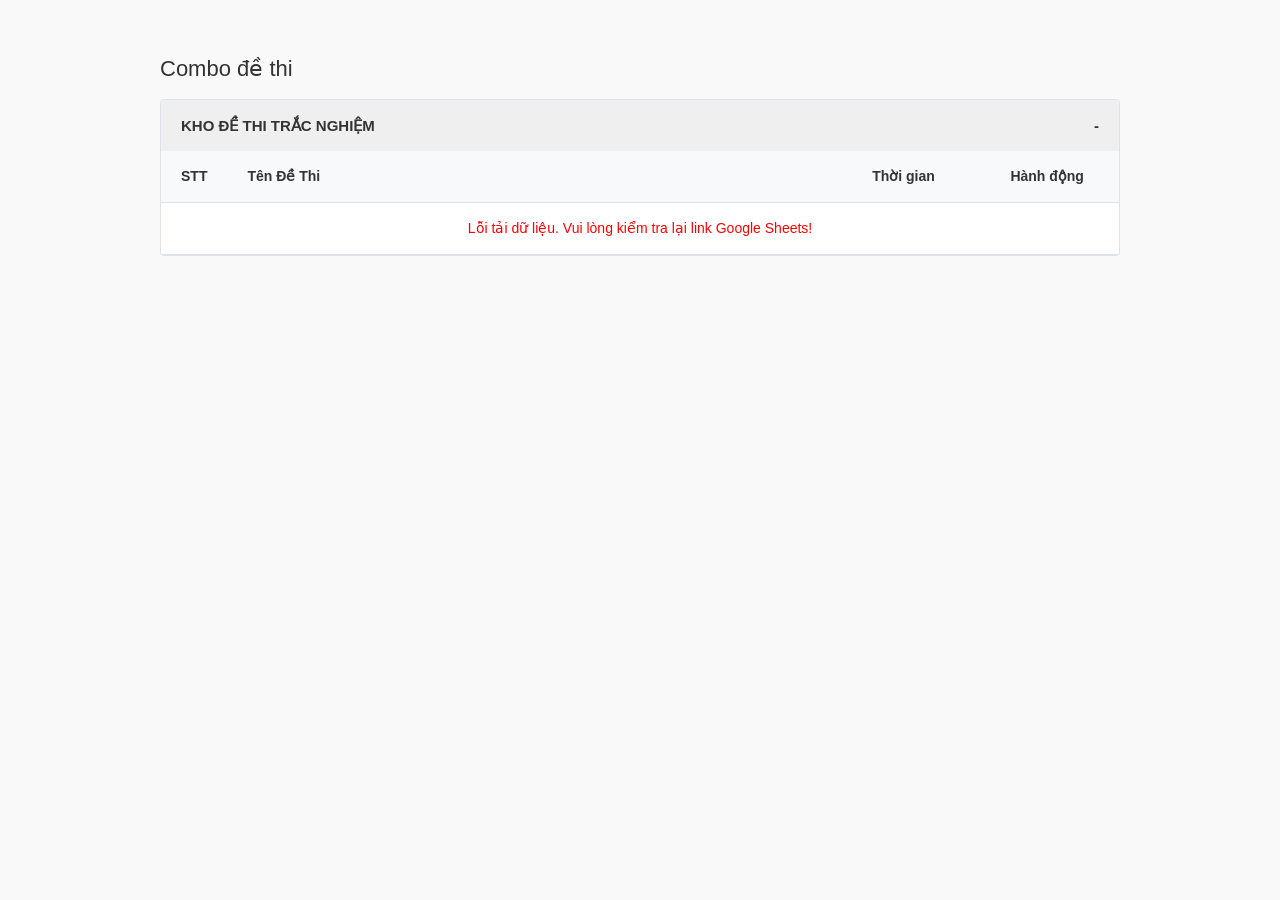
<file: index.html>
<!DOCTYPE html>
<html lang="vi">
<head>
  <meta charset="UTF-8">
  <meta name="viewport" content="width=device-width, initial-scale=1.0">
  <title>Hệ Thống Ôn Tập Trắc Nghiệm</title>
  <link rel="stylesheet" href="style.css">
</head>
<body>

  <div id="dashboard-screen" class="dashboard-container">
    <h2>Combo đề thi</h2>
    
    <div class="category-block">
      <div class="category-header">
        <span>KHO ĐỀ THI TRẮC NGHIỆM</span>
        <span class="toggle-icon">-</span>
      </div>
      <table class="dashboard-table">
        <thead>
          <tr>
            <th class="col-stt">STT</th>
            <th>Tên Đề Thi</th>
            <th class="col-time">Thời gian</th>
            <th class="col-action">Hành động</th>
          </tr>
        </thead>
        <tbody id="quiz-list-tbody">
          </tbody>
      </table>
    </div>
  </div>

  <div id="quiz-container" class="quiz-container hidden">
    
    <aside class="sidebar">
      <h3 class="sidebar-title">Câu hỏi</h3>
      <div class="question-grid" id="question-grid">
        </div>
      
      <div class="sidebar-actions">
        <button class="btn-submit" id="btn-submit">
          <svg width="14" height="14" viewBox="0 0 24 24" fill="none" stroke="currentColor" stroke-width="2" style="vertical-align: middle; margin-right: 4px;">
            <line x1="22" y1="2" x2="11" y2="13"></line>
            <polygon points="22 2 15 22 11 13 2 9 22 2"></polygon>
          </svg>
          Nộp bài
        </button>
        <div class="timer" id="timer">00:00</div>
      </div>
    </aside>

    <main class="main-content">
      <h1 class="quiz-title">Tiêu đề bài kiểm tra</h1>
      <div id="quiz-content">
        </div>
    </main>

  </div>

  <div id="result-screen" class="result-screen hidden">
    <div class="result-content">
      <div class="trophy-icon">🏆</div>
      <h2>Bạn đã hoàn thành bài thi</h2>
      
      <h1 class="score-display"><span id="final-score">0</span>/10 Điểm</h1>
      <p class="status-text" id="final-status">(Không đạt)</p>
      
      <div class="stats-row">
        <span class="stat correct">✔ Đúng: <strong id="stat-correct">0</strong></span>
        <span class="stat incorrect">✖ Sai: <strong id="stat-incorrect">0</strong></span>
        <span class="stat skipped">❕ Bỏ qua: <strong id="stat-skipped">0</strong></span>
      </div>
      
      <p class="time-taken">Thời gian làm bài : <strong id="time-taken-text">0 phút 0 giây</strong></p>
      
      <div class="action-buttons">
        <button class="btn-result" id="btn-view-result">Kết quả</button>
        <button class="btn-rank" id="btn-view-rank">Xem xếp hạng</button>
      </div>
      <div class="retry-action">
        <button class="btn-retry" id="btn-retry">↻ Thi lại</button>
      </div>
    </div>
  </div>

  <div id="rank-modal" class="modal-overlay hidden">
    <div class="modal-content">
      <span class="close-modal" id="close-rank-modal">&times;</span>
      <h2 style="color: #17a2b8; margin-top: 0;">Bảng Xếp Hạng 🏆</h2>
      <h3 id="rank-quiz-title" style="font-size: 14px; color: #666; margin-bottom: 20px;"></h3>
      
      <table class="dashboard-table">
        <thead>
          <tr>
            <th style="text-align: center; width: 15%;">Hạng</th>
            <th>Họ Tên</th>
            <th style="text-align: center; width: 20%;">Điểm</th>
            <th style="text-align: center; width: 25%;">Thời gian</th>
          </tr>
        </thead>
        <tbody id="rank-tbody">
          </tbody>
      </table>
    </div>
  </div>
  <script src="script.js"></script>
</body>
</html>
</file>
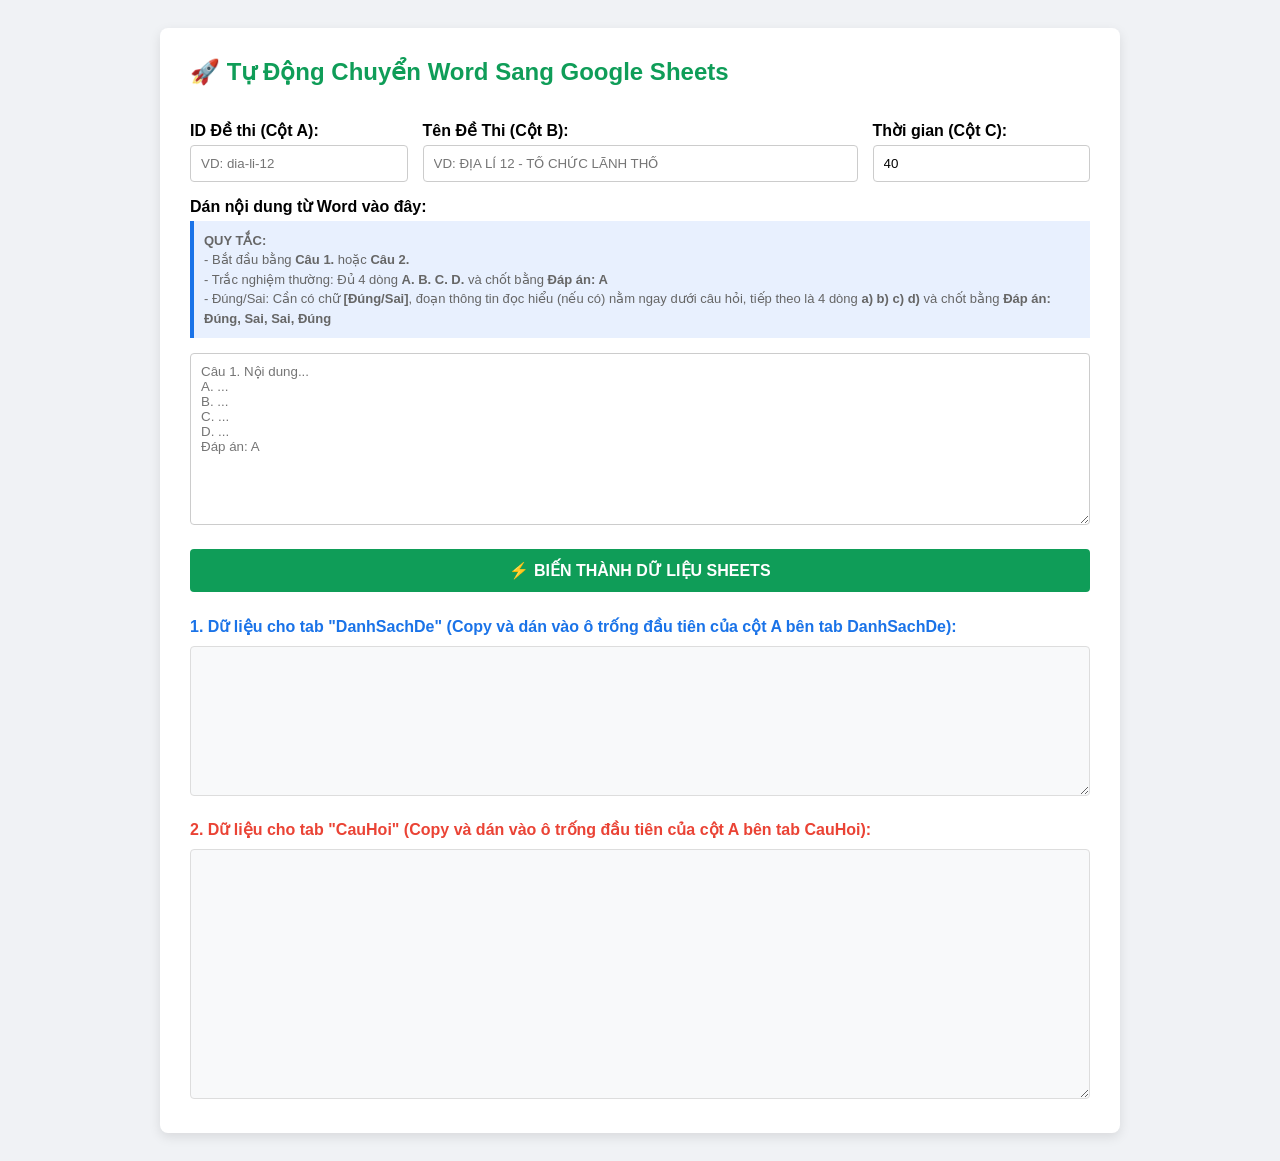
<file: nhap-lieu.html>
<!DOCTYPE html>
<html lang="vi">
<head>
  <meta charset="UTF-8">
  <title>Công Cụ Nhập Đề Tự Động Vào Google Sheets</title>
  <style>
    body { font-family: -apple-system, sans-serif; background: #f0f2f5; padding: 20px; }
    .container { max-width: 900px; margin: 0 auto; background: white; padding: 30px; border-radius: 8px; box-shadow: 0 4px 12px rgba(0,0,0,0.1); }
    h2 { color: #0f9d58; margin-top: 0; }
    label { font-weight: bold; display: block; margin-top: 15px; margin-bottom: 5px; }
    input, textarea { width: 100%; padding: 10px; border: 1px solid #ccc; border-radius: 4px; box-sizing: border-box; font-family: inherit; }
    .btn { background: #0f9d58; color: white; border: none; padding: 12px 20px; font-size: 16px; border-radius: 4px; cursor: pointer; margin-top: 20px; font-weight: bold; width: 100%; }
    .btn:hover { background: #0b8043; }
    .output-box { margin-top: 5px; background: #f8f9fa; color: #333; padding: 15px; font-family: monospace; border-radius: 4px; white-space: pre; height: 150px; overflow: auto; border: 1px solid #ddd; }
    .hint { font-size: 13px; color: #666; background: #e8f0fe; padding: 10px; border-left: 4px solid #1a73e8; margin-bottom: 15px; line-height: 1.5; }
  </style>
</head>
<body>

  <div class="container">
    <h2>🚀 Tự Động Chuyển Word Sang Google Sheets</h2>
    
    <div style="display: flex; gap: 15px;">
      <div style="flex: 1;">
        <label>ID Đề thi (Cột A):</label>
        <input type="text" id="quizId" placeholder="VD: dia-li-12">
      </div>
      <div style="flex: 2;">
        <label>Tên Đề Thi (Cột B):</label>
        <input type="text" id="quizTitle" placeholder="VD: ĐỊA LÍ 12 - TỔ CHỨC LÃNH THỔ">
      </div>
      <div style="flex: 1;">
        <label>Thời gian (Cột C):</label>
        <input type="number" id="quizTime" value="40">
      </div>
    </div>

    <label>Dán nội dung từ Word vào đây:</label>
    <div class="hint">
      <strong>QUY TẮC:</strong><br>
      - Bắt đầu bằng <b>Câu 1.</b> hoặc <b>Câu 2.</b><br>
      - Trắc nghiệm thường: Đủ 4 dòng <b>A. B. C. D.</b> và chốt bằng <b>Đáp án: A</b><br>
      - Đúng/Sai: Cần có chữ <b>[Đúng/Sai]</b>, đoạn thông tin đọc hiểu (nếu có) nằm ngay dưới câu hỏi, tiếp theo là 4 dòng <b>a) b) c) d)</b> và chốt bằng <b>Đáp án: Đúng, Sai, Sai, Đúng</b>
    </div>
    <textarea id="rawText" rows="10" placeholder="Câu 1. Nội dung...
A. ...
B. ...
C. ...
D. ...
Đáp án: A"></textarea>

    <button class="btn" onclick="generateSheetsData()">⚡ BIẾN THÀNH DỮ LIỆU SHEETS</button>

    <label style="color: #1a73e8; margin-top: 25px;">1. Dữ liệu cho tab "DanhSachDe" (Copy và dán vào ô trống đầu tiên của cột A bên tab DanhSachDe):</label>
    <textarea id="outDanhSach" class="output-box" readonly></textarea>

    <label style="color: #ea4335; margin-top: 20px;">2. Dữ liệu cho tab "CauHoi" (Copy và dán vào ô trống đầu tiên của cột A bên tab CauHoi):</label>
    <textarea id="outCauHoi" class="output-box" readonly style="height: 250px;"></textarea>
  </div>

  <script>
    function generateSheetsData() {
      const qId = document.getElementById("quizId").value.trim() || "de-moi";
      const qTitle = document.getElementById("quizTitle").value.trim() || "Tên Đề Thi";
      const qTime = document.getElementById("quizTime").value || 45;
      const text = document.getElementById("rawText").value;

      // --- TẠO DỮ LIỆU TAB DANH SÁCH ĐỀ ---
      const danhSachData = `${qId}\t${qTitle}\t${qTime}`;
      document.getElementById("outDanhSach").value = danhSachData;

      // --- TẠO DỮ LIỆU TAB CÂU HỎI ---
      const blocks = text.split(/(?=Câu \d+)/i).filter(b => b.trim().length > 0);
      let cauHoiData = "";

      blocks.forEach(block => {
        const lines = block.split('\n').map(l => l.trim()).filter(l => l.length > 0);
        if(lines.length < 5) return;

        const firstLine = lines[0];
        const matchId = firstLine.match(/Câu (\d+)/i);
        if(!matchId) return;
        const id = parseInt(matchId[1]);

        const isTrueFalse = firstLine.toLowerCase().includes("[đúng/sai]") || firstLine.toLowerCase().includes("(đúng/sai)");
        
        if (!isTrueFalse) {
          // Trắc nghiệm thường
          const questionText = firstLine.replace(/Câu \d+[\.:]?\s*/i, '').trim();
          let options = {A: "", B: "", C: "", D: ""};
          let correctAnswer = "";

          lines.forEach(line => {
            if(line.startsWith("A.")) options["A"] = line.substring(2).trim();
            else if(line.startsWith("B.")) options["B"] = line.substring(2).trim();
            else if(line.startsWith("C.")) options["C"] = line.substring(2).trim();
            else if(line.startsWith("D.")) options["D"] = line.substring(2).trim();
            else if(line.toLowerCase().startsWith("đáp án:")) {
              correctAnswer = line.split(":")[1].trim().toUpperCase();
            }
          });

          // Định dạng: quizId | id | type | question | context | A | B | C | D | correctAnswer
          cauHoiData += `${qId}\t${id}\t\t${questionText}\t\t${options["A"]}\t${options["B"]}\t${options["C"]}\t${options["D"]}\t${correctAnswer}\n`;

        } else {
          // Đúng/Sai
          let questionText = firstLine.replace(/Câu \d+[\.:]?\s*/i, '')
                                      .replace(/\[Đúng\/Sai\]/i, '')
                                      .replace(/\(Đúng\/Sai\)/i, '').trim();
          let contextLines = [];
          let statements = {a: "", b: "", c: "", d: ""};
          let answers = [];
          
          let parsingState = "context"; // Trạng thái đang quét đoạn văn hay quét nhận định

          for(let i = 1; i < lines.length; i++) {
            let line = lines[i];
            
            if(line.match(/^[a-d][\.\)]/i)) {
              parsingState = "statements";
              let sId = line.charAt(0).toLowerCase();
              statements[sId] = line.substring(2).trim();
            } else if(line.toLowerCase().startsWith("đáp án:")) {
              let ansString = line.split(":")[1].trim();
              answers = ansString.split(",").map(a => a.trim());
            } else if (parsingState === "context") {
              contextLines.push(line);
            }
          }

          let contextText = contextLines.join("<br>"); // Dùng thẻ br để không bị ngắt dòng trong Sheets
          let finalAnswers = [];
          for(let i=0; i<4; i++) {
            if(answers[i]) {
              finalAnswers.push(answers[i].toLowerCase().includes("đúng") || answers[i].toLowerCase() === "đ" ? "Đúng" : "Sai");
            } else {
              finalAnswers.push("");
            }
          }
          let correctAnswerStr = finalAnswers.join(",");

          // Định dạng: quizId | id | type | question | context | A | B | C | D | correctAnswer
          cauHoiData += `${qId}\t${id}\ttrue_false\t${questionText}\t${contextText}\t${statements["a"]}\t${statements["b"]}\t${statements["c"]}\t${statements["d"]}\t${correctAnswerStr}\n`;
        }
      });

      document.getElementById("outCauHoi").value = cauHoiData.trim();
    }
  </script>
</body>
</html>
</file>
<file: style.css>
/* ================= TOKENS & BASE ================= */
:root {
  --font-family: -apple-system, BlinkMacSystemFont, "Segoe UI", Roboto, Helvetica, Arial, sans-serif;
  --text-primary: #333333;
  --text-inverse: #ffffff;
  --text-tertiary: #f26c4f; 
  --surface-base: #000000;
  --surface-muted: #f5f5f5;
  --surface-strong: #57c1ff;
  --border-strong: #dee2e6;
  --success-bg: #28a745; 
  
  --radius-xs: 3.5px;
  --radius-sm: 50px;
}

* { box-sizing: border-box; }
body {
  font-family: var(--font-family);
  color: var(--text-primary);
  font-size: 14px;
  line-height: 21px;
  background-color: #f9f9f9; /* Nền nhạt để nổi bật khối chọn đề */
  margin: 0;
  padding: 20px;
}

.hidden { display: none !important; }

/* ================= MÀN HÌNH DASHBOARD (CHỌN ĐỀ) ================= */
.dashboard-container {
  max-width: 1000px;
  margin: 0 auto;
  padding: 20px;
}
.dashboard-container h2 {
  font-size: 22px; font-weight: normal; color: #333; margin-bottom: 20px;
}
.category-block {
  background: #ffffff; border: 1px solid var(--border-strong); border-radius: var(--radius-xs); overflow: hidden;
}
.category-header {
  background-color: #efefef; padding: 15px 20px; display: flex; justify-content: space-between;
  align-items: center; font-weight: bold; font-size: 15px; color: #333; cursor: pointer;
}
.quiz-row {
  display: flex; justify-content: space-between; align-items: center;
  padding: 15px 20px; border-top: 1px solid var(--border-strong);
}
.quiz-row-title { color: #555; font-size: 14px; }
.btn-enter-quiz {
  background-color: #17a2b8; color: white; border: none; padding: 6px 15px;
  border-radius: 4px; cursor: pointer; font-size: 13px; transition: 0.2s;
}
.btn-enter-quiz:hover { background-color: #138496; }

/* ================= BẢNG TRANG CHỦ ================= */
.dashboard-table {
  width: 100%;
  border-collapse: collapse;
  text-align: left;
}
.dashboard-table th, .dashboard-table td {
  padding: 15px 20px;
  border-bottom: 1px solid var(--border-strong);
}
.dashboard-table th {
  background-color: #f8f9fa;
  font-weight: 600;
  color: #333;
}
.dashboard-table tbody tr:hover {
  background-color: #f1f5f9;
}
.dashboard-table td {
  color: #444;
  vertical-align: middle;
}
.col-stt { width: 5%; text-align: center; }
.col-time { width: 15%; text-align: center; }
.col-action { width: 15%; text-align: center; }
.fw-bold { font-weight: bold; color: #111 !important; }

/* ================= MÀN HÌNH LÀM BÀI (QUIZ) ================= */
.quiz-container {
  display: flex; max-width: 1200px; margin: 0 auto; gap: 30px;
  align-items: flex-start; background: #fff; padding: 20px; border-radius: var(--radius-xs);
  box-shadow: 0 2px 10px rgba(0,0,0,0.05);
}

/* Sidebar */
.sidebar { width: 260px; flex-shrink: 0; position: sticky; top: 20px; }
.sidebar-title {
  font-size: 15px; border-bottom: 1px solid var(--border-strong);
  padding-bottom: 10px; margin-top: 0; margin-bottom: 15px; font-weight: 600;
}
.question-grid { display: grid; grid-template-columns: repeat(5, 1fr); gap: 5px; margin-bottom: 20px; }
.q-btn {
  background: var(--surface-muted); border: 1px solid transparent; border-radius: var(--radius-xs);
  padding: 8px 0; font-size: 14px; color: var(--text-primary); cursor: pointer; transition: 150ms ease;
}
.q-btn:hover { background: #e2e2e2; }
.q-btn.answered { background: var(--surface-strong); color: var(--text-inverse); font-weight: bold; }

.sidebar-actions { display: flex; align-items: center; justify-content: space-between; margin-top: 20px; }
.btn-submit {
  background: var(--surface-strong); color: var(--text-inverse); border: none;
  padding: 10px 15px; border-radius: var(--radius-xs); cursor: pointer; font-weight: bold; transition: 150ms ease;
}
.btn-submit:hover { filter: brightness(0.9); }
.timer { font-size: 17.5px; font-weight: bold; color: var(--text-tertiary); }

/* Main Content */
.main-content { flex-grow: 1; border-left: 1px solid var(--border-strong); padding-left: 30px; }
.quiz-title { font-size: 20px; margin-top: 0; margin-bottom: 25px; }
.question-block { margin-bottom: 35px; }
.question-text { font-weight: 600; margin-bottom: 15px; font-size: 15px; }

/* Options (Đáp án) */
.option-item {
  display: flex; border: 1px solid var(--border-strong); border-radius: var(--radius-xs);
  margin-bottom: 8px; cursor: pointer; overflow: hidden; transition: 150ms ease;
}
.option-item:hover { border-color: #b0b0b0; }
.option-letter {
  background: var(--surface-muted); padding: 10px 15px; font-weight: bold;
  border-right: 1px solid var(--border-strong); transition: 150ms ease; min-width: 45px; text-align: center;
}
.option-text { padding: 10px 15px; width: 100%; }

/* Trạng thái chọn */
.option-item.selected { border-color: var(--surface-strong); }
.option-item.selected .option-letter {
  background: var(--success-bg); color: var(--text-inverse); border-right-color: var(--surface-strong);
}

/* ================= MÀN HÌNH KẾT QUẢ & CHẤM ĐIỂM ================= */
.result-screen {
  position: fixed; top: 0; left: 0; width: 100%; height: 100%;
  background: #ffffff; display: flex; align-items: center; justify-content: center;
  z-index: 1000; overflow-y: auto;
}
.result-content { text-align: center; padding: 40px; max-width: 500px; width: 100%; }
.trophy-icon { 
  font-size: 75px; 
  line-height: 1; /* Thêm dòng này để fix lỗi dính chữ */
  margin-bottom: 20px; /* Tăng khoảng cách với dòng chữ bên dưới */
  display: block; 
}
.result-content h2 { 
  font-size: 18px; 
  font-weight: normal; 
  margin-top: 10px; 
  margin-bottom: 15px; 
  color: #333; 
}
.score-display { font-size: 40px; margin: 10px 0; color: #333; font-weight: bold; }
.status-text { font-size: 18px; color: #666; margin-bottom: 25px; }

.stats-row {
  display: flex; justify-content: center; gap: 20px; font-size: 14px; margin-bottom: 15px; font-weight: bold;
}
.stat.correct { color: #28a745; }
.stat.incorrect { color: #dc3545; }
.stat.skipped { color: #17a2b8; }
.time-taken { font-size: 14px; color: #333; margin-bottom: 25px; }

.action-buttons { display: flex; justify-content: center; gap: 10px; margin-bottom: 20px; }
.action-buttons button, .retry-action button {
  border: none; padding: 10px 20px; border-radius: 4px; color: white; font-size: 15px; cursor: pointer; transition: 0.2s;
}
.action-buttons button:hover, .retry-action button:hover { opacity: 0.8; }
.btn-result { background-color: #28a745; }
.btn-rank { background-color: #17a2b8; }
.btn-retry { background-color: #007bff; padding: 8px 30px !important; }

/* ================= REVIEW MODE (XEM LẠI BÀI) ================= */
.review-mode .option-item { pointer-events: none; }
.review-mode .option-item.correct-ans { border-color: #28a745; background-color: #f1fff1; }
.review-mode .option-item.correct-ans .option-letter { background: #28a745; color: white; border-right-color: #28a745; }
.review-mode .option-item.wrong-ans { border-color: #dc3545; background-color: #fff1f1; }
.review-mode .option-item.wrong-ans .option-letter { background: #dc3545; color: white; border-right-color: #dc3545; }

/* ================= RESPONSIVE ================= */
@media (max-width: 768px) {
  .quiz-container { flex-direction: column; }
  .sidebar { width: 100%; position: static; border-right: none; border-bottom: 1px solid var(--border-strong); padding-bottom: 20px; }
  .main-content { border-left: none; padding-left: 0; margin-top: 20px; }
}

/* ================= RESPONSIVE (GIAO DIỆN ĐIỆN THOẠI) ================= */
@media (max-width: 768px) {
  .quiz-container { 
    flex-direction: column; 
    padding-bottom: 80px; /* Thêm khoảng trống dưới cùng để câu cuối không bị che mất */
  }
  
  .sidebar { 
    width: 100%; 
    position: static; 
    border-right: none; 
    border-bottom: 1px solid var(--border-strong); 
    padding-bottom: 20px; 
  }
  
  .main-content { 
    border-left: none; 
    padding-left: 0; 
    margin-top: 20px; 
  }

  /* GHIM THANH NỘP BÀI XUỐNG ĐÁY MÀN HÌNH */
  .sidebar-actions {
    position: fixed;
    bottom: 0;
    left: 0;
    width: 100%;
    background: #ffffff;
    padding: 15px 20px;
    margin-top: 0;
    box-shadow: 0 -4px 15px rgba(0,0,0,0.1); /* Đổ bóng nhẹ lên trên cho đẹp */
    z-index: 999;
  }
}

/* ================= CÂU HỎI ĐÚNG/SAI (FORMAT 2025) ================= */
.context-text {
  font-style: italic; color: #444; line-height: 1.6; margin-bottom: 15px;
  background: #fdfdfd; padding: 15px; border-left: 4px solid var(--surface-strong);
}
.tf-table { width: 100%; border-collapse: collapse; margin-bottom: 10px; }
.tf-table th, .tf-table td { border: 1px solid var(--border-strong); padding: 12px 10px; }
.tf-table th { background: var(--surface-muted); text-align: center; }
.tf-table th:first-child { text-align: center; width: 70%; }
.tf-table td:first-child { text-align: justify; line-height: 1.5; }

.tf-btn {
  padding: 8px 0; width: 100%; border: 1px solid var(--border-strong);
  border-radius: 4px; cursor: pointer; background: white; font-weight: bold; transition: 0.2s;
}
.tf-btn:hover { background: #e9ecef; }
.tf-btn.selected[data-answer="Đúng"] { background: var(--success-bg); color: white; border-color: var(--success-bg); }
.tf-btn.selected[data-answer="Sai"] { background: #dc3545; color: white; border-color: #dc3545; }

/* Chế độ xem lại bài cho Đúng/Sai */
.review-mode .tf-btn { pointer-events: none; opacity: 0.4; }
.review-mode .tf-btn.correct-ans { background: var(--success-bg) !important; color: white !important; border-color: var(--success-bg) !important; opacity: 1; }
.review-mode .tf-btn.wrong-ans { background: #dc3545 !important; color: white !important; border-color: #dc3545 !important; opacity: 1; }

/* ================= BẢNG XẾP HẠNG (MODAL) ================= */
.modal-overlay {
  position: fixed; top: 0; left: 0; width: 100%; height: 100%;
  background: rgba(0,0,0,0.6); display: flex; align-items: center; justify-content: center;
  z-index: 3000; padding: 20px;
}
.modal-content {
  background: #fff; padding: 30px; border-radius: 8px; width: 100%; max-width: 600px;
  max-height: 80vh; overflow-y: auto; position: relative;
}
.close-modal {
  position: absolute; top: 15px; right: 20px; font-size: 28px; cursor: pointer; color: #888;
}
.close-modal:hover { color: #333; }
.rank-1 { color: #d4af37; font-weight: bold; background: #fffcf0 !important; } /* Top 1 Vàng */
.rank-2 { color: #8a9597; font-weight: bold; background: #f8f9fa !important; } /* Top 2 Bạc */
.rank-3 { color: #cd7f32; font-weight: bold; background: #fdfaf6 !important; } /* Top 3 Đồng */
</file>
